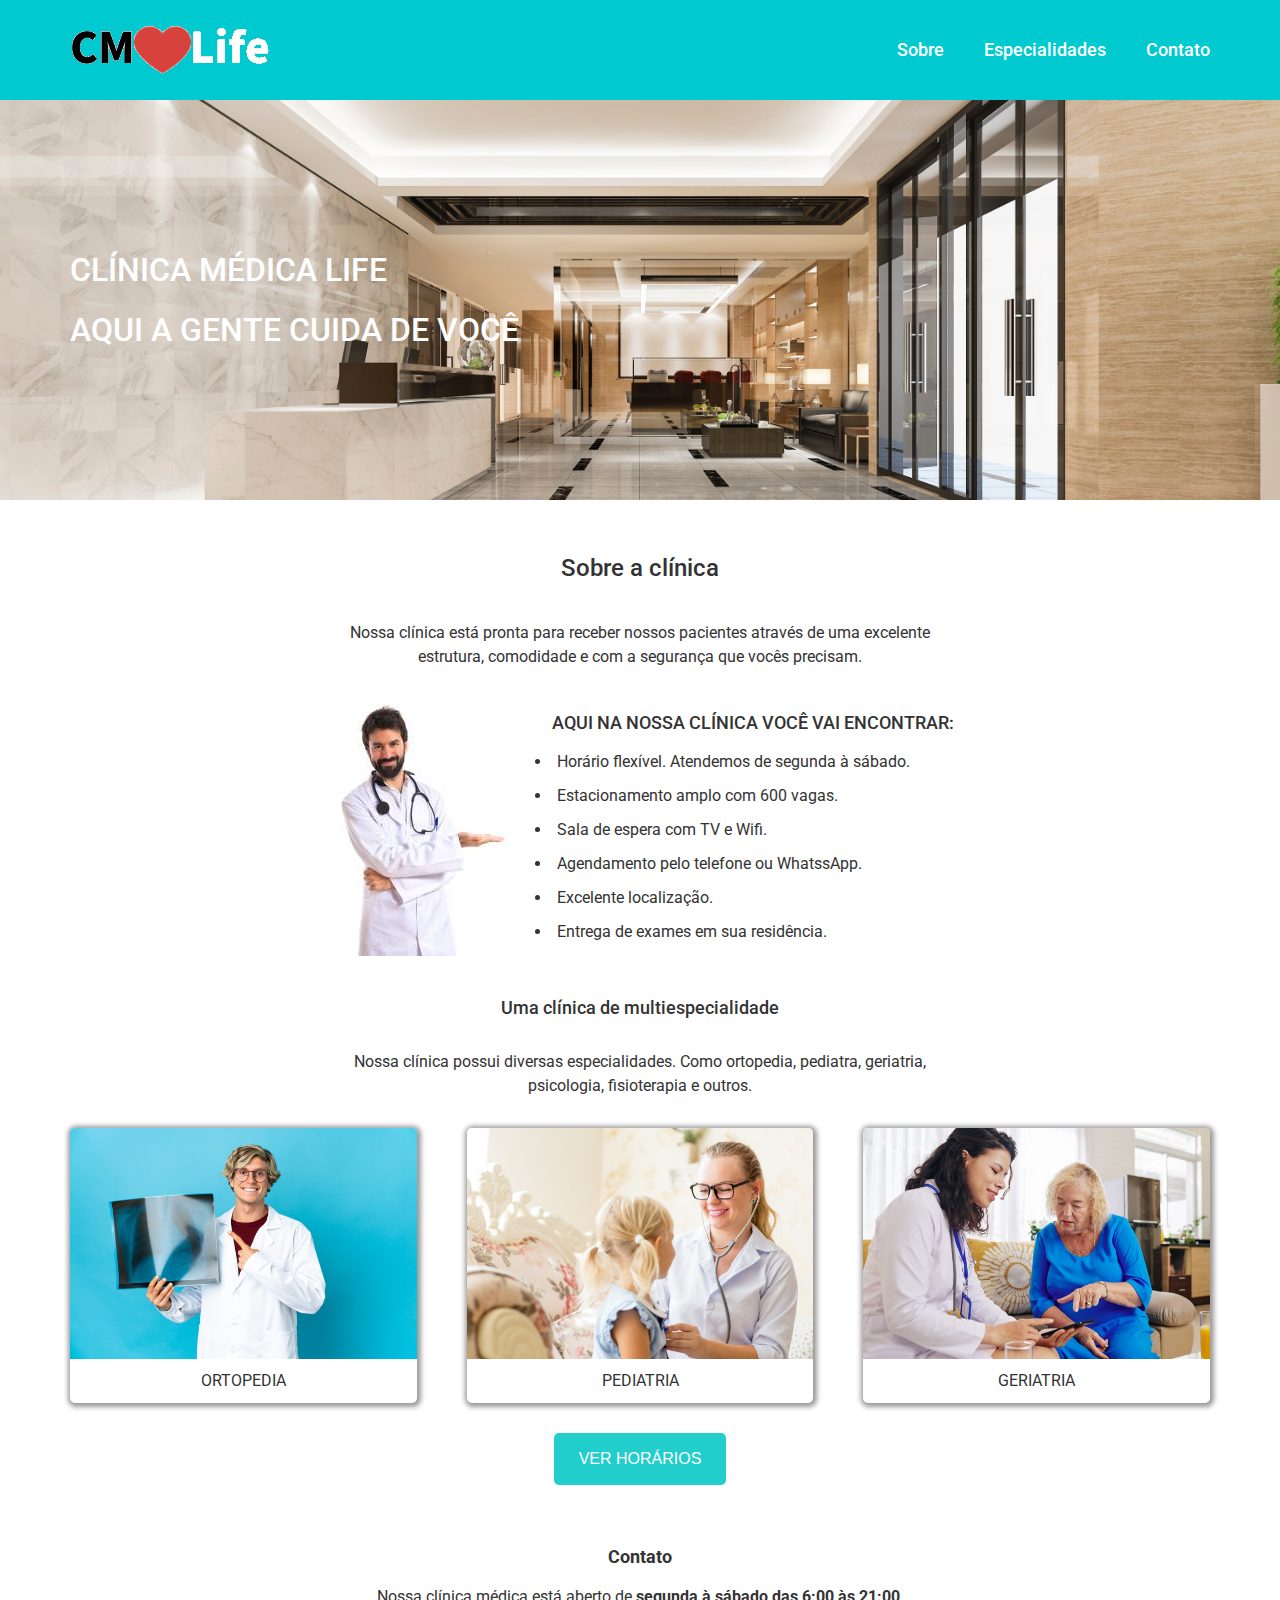
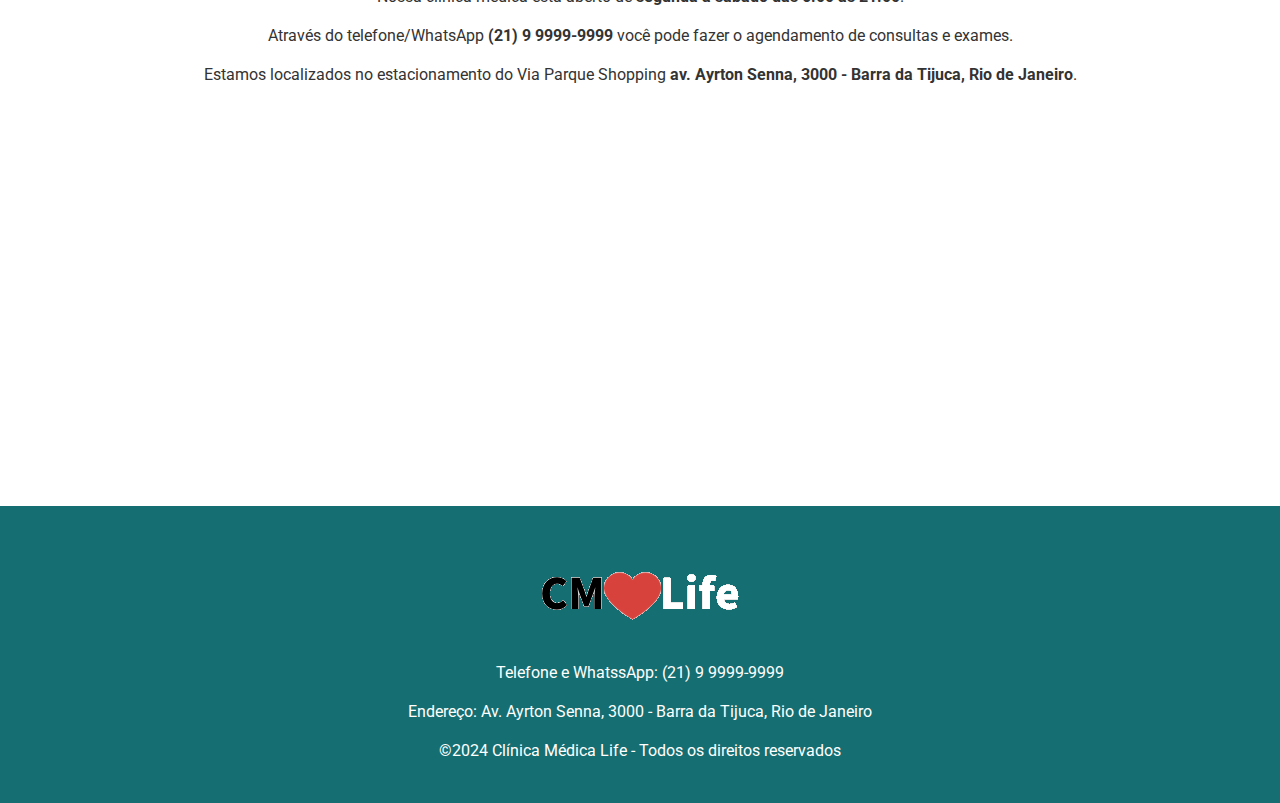
<file: index.html>
<!DOCTYPE html>
<html lang="pt-br">

<head>
  <meta charset="UTF-8">
  <meta name="viewport" content="width=device-width, initial-scale=1.0">
  <meta name="description" content="Projeto Clínica Médica - DevMedia - Portifólio José Gomes">
  <link rel="icon" href="./assets/logo2.png" />
  <link rel="stylesheet" href="./css/styles.css" />
  <title>CMLife - Home</title>
</head>

<body>
  <header class="header-bg">
    <div class="header container">
      <a href="./">
        <img src="./assets/logo.png" alt="Logo CMLife" />
      </a>

      <nav aria-label="primaria">
        <ul class="header-menu font-m">
          <li>
            <a href="#sobre">Sobre</a>
          </li>
          <li>
            <a href="#especialidades">Especialidades</a>
          </li>
          <li>
            <a href="#contato">Contato</a>
          </li>
        </ul>
      </nav>
    </div>
  </header>

  <div class="banner-bg">
    <div class="container banner">
      <h1 class="font-xl cor-0">CLÍNICA MÉDICA LIFE</h1>
      <p class="font-xl cor-0">AQUI A GENTE CUIDA DE VOCÊ</p>
    </div>
  </div>

  <main id="sobre" class="container sobre">
    <h2 class="font-l-b cor-2">Sobre a clínica</h2>
    <p class="font-s cor-2">
      Nossa clínica está pronta para receber nossos pacientes através de uma excelente estrutura, comodidade e com a segurança que vocês precisam.
    </p>
    <div class="sobre-info">
      <img src="./assets/medico.jpg" alt="Médico mostrando a lista" />
      <div>
        <h3 class="cor-2 font-m">AQUI NA NOSSA CLÍNICA VOCÊ VAI ENCONTRAR:</h3>
        <ul>
          <li class="cor-2 font-s">
            Horário flexível. Atendemos de segunda à sábado.
          </li>
          <li class="cor-2 font-s">
            Estacionamento amplo com 600 vagas.
          </li>
          <li class="cor-2 font-s">
            Sala de espera com TV e Wifi.
          </li>
          <li class="cor-2 font-s">
            Agendamento pelo telefone ou WhatssApp.
          </li>
          <li class="cor-2 font-s">
            Excelente localização.
          </li>
          <li class="cor-2 font-s">
            Entrega de exames em sua residência.
          </li>
        </ul>
      </div>
    </div>
  </main>

  <section id="especialidades" class="container especialidades">
    <h2 class="font-m cor-2">Uma clínica de multiespecialidade</h2>
    <p class="font-s cor-2">
      Nossa clínica possui diversas especialidades. Como ortopedia, pediatra, geriatria, psicologia, fisioterapia e outros.
    </p>
    <div class="especialidades-lista">
      <div class="especialidades-card">
        <img src="./assets/ortopedia1.png" alt="Médico segurando raio-x" />
        <h2 class="font-s cor-2">ORTOPEDIA</h2>
      </div>
      <div class="especialidades-card">
        <img src="./assets/pediatra.png" alt="Médica tratando de criança" />
        <h2 class="font-s cor-2">PEDIATRIA</h2>
      </div>
      <div class="especialidades-card">
        <img src="./assets/geriatra.png" alt="Médica atendendo paciente" />
        <h2 class="font-s cor-2">GERIATRIA</h2>
      </div>
    </div>
    <a class="botao cor-0" href="./paginas/especialidades.html">VER HORÁRIOS</a>
  </section>
  <section id="contato" class="container contato">
    <h3 class="font-m-b cor-2">Contato</h3>
    <p class="font-s cor-2">
      Nossa clínica médica está aberto de <span class="font-s-b cor-2">segunda à sábado das 6:00 às 21:00</span>.
    </p>
    <p class="font-s cor-2">
      Através do telefone/WhatsApp <span class="font-s-b cor-2">(21) 9 9999-9999</span> você pode fazer o agendamento de consultas e exames.
    </p>
    <p class="font-s cor-2">
      Estamos localizados no estacionamento do Via Parque Shopping <span class="font-s-b cor-2">av. Ayrton Senna, 3000 - Barra da Tijuca, Rio de Janeiro</span>.
    </p>
    <div>
      <iframe src="https://www.google.com/maps/embed?pb=!1m14!1m8!1m3!1d14692.471710812997!2d-43.3641911!3d-22.9826906!3m2!1i1024!2i768!4f13.1!3m3!1m2!1s0x0%3A0x539cb07246f0e38d!2sVia%20Parque%20Shopping!5e0!3m2!1spt-BR!2sbr!4v1612707978931!5m2!1spt-BR!2sbr" width="100%" height="350" frameborder="0" style="border:0" allowfullscreen></iframe>
    </div>
  </section>
  <footer class="footer-bg">
    <div class="footer">
      <img src="./assets/logo.png" alt="Logo CMLife" />
      <p class="font-s cor-0">
        Telefone e WhatssApp: (21) 9 9999-9999
      </p>
      <p class="font-s cor-0">
        Endereço: Av. Ayrton Senna, 3000 - Barra da Tijuca, Rio de Janeiro
      </p>
      <p class="font-s cor-0">
        &copy;2024 Clínica Médica Life - Todos os direitos reservados
      </p>
    </div>
  </footer>
</body>

</html>
</file>
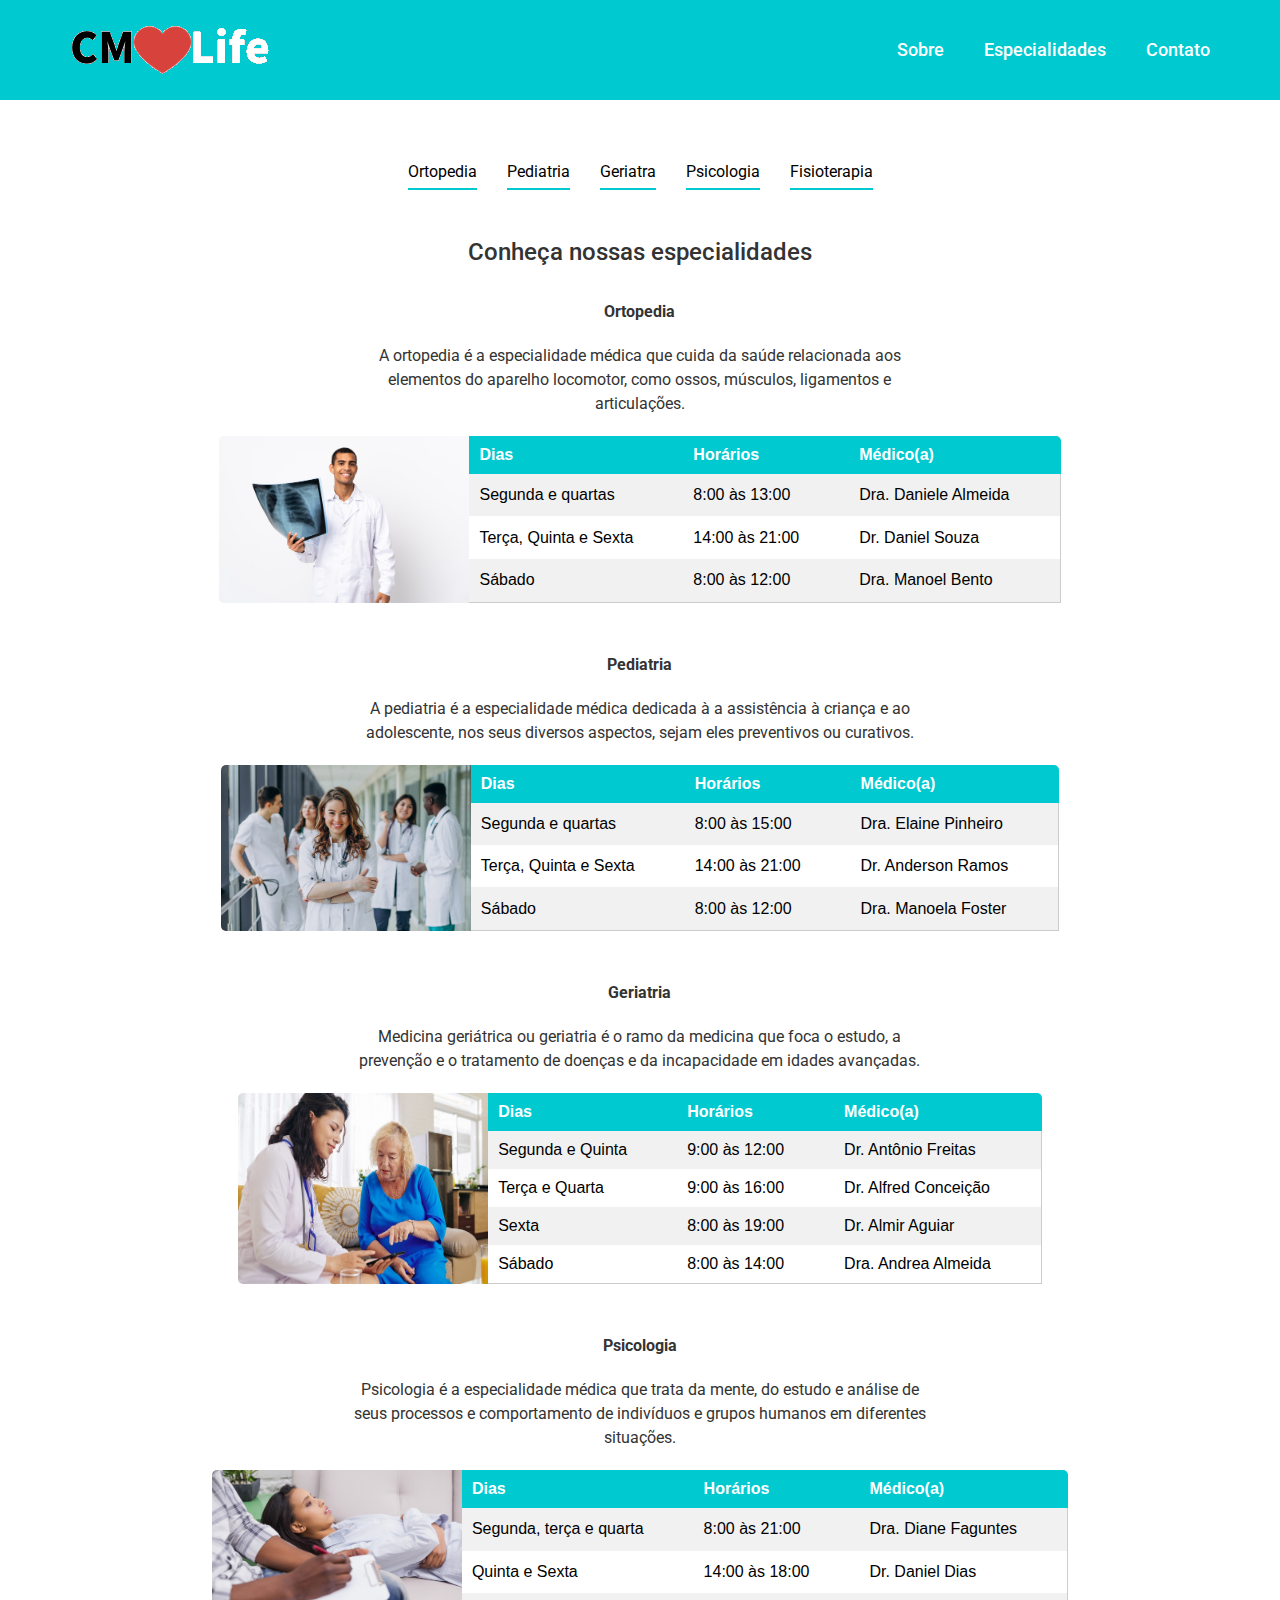
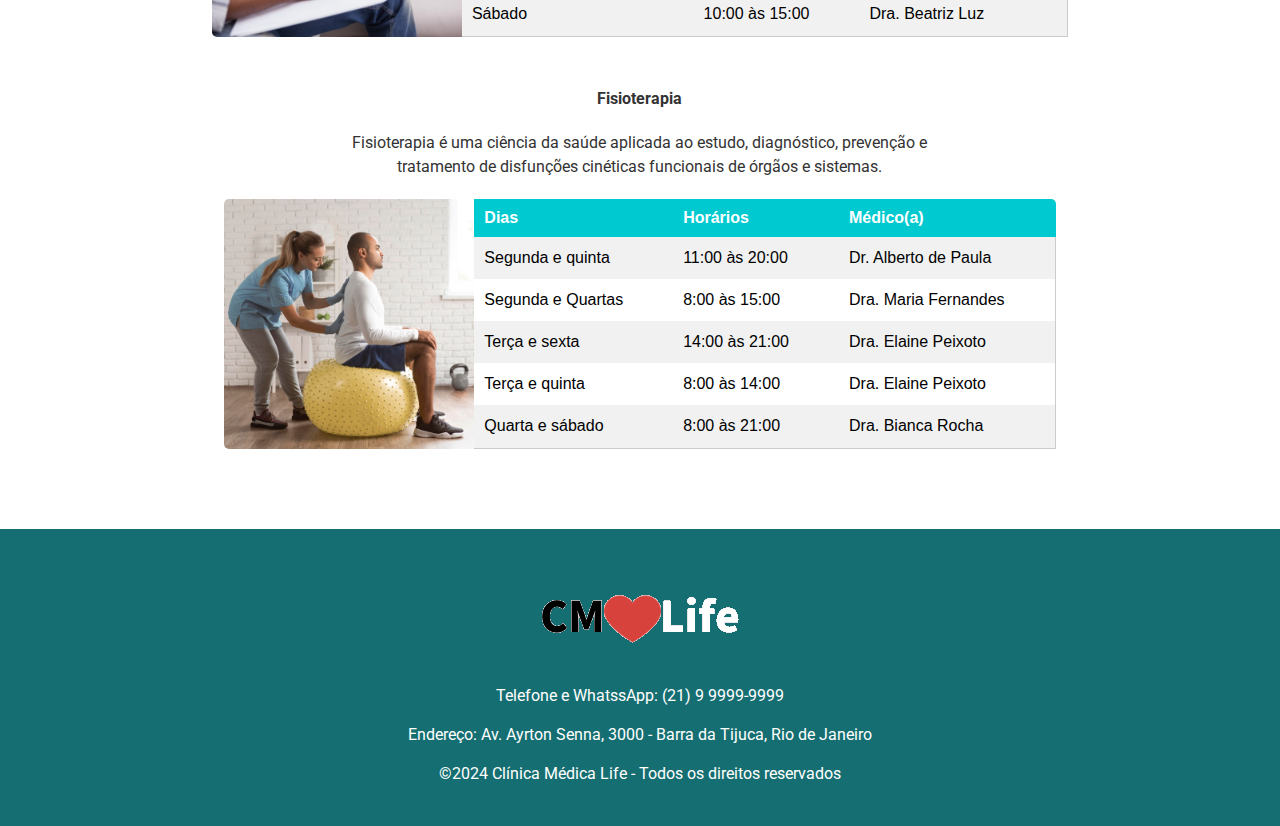
<file: paginas/especialidades.html>
<!DOCTYPE html>
<html lang="pt-br">

<head>
  <meta charset="UTF-8">
  <meta name="viewport" content="width=device-width, initial-scale=1.0">
  <meta name="description" content="Projeto Clínica Médica - DevMedia - Portifólio José Gomes">
  <link rel="icon" href="../assets/logo2.png" />
  <link rel="stylesheet" href="../css/styles.css" />
  <title>CMLife - Home</title>
</head>

<body>
  <header class="header-bg">
    <div class="header container">
      <a href="../">
        <img src="../assets/logo.png" alt="Logo CMLife" />
      </a>

      <nav aria-label="primaria">
        <ul class="header-menu font-m">
          <li>
            <a href="../index.html#sobre">Sobre</a>
          </li>
          <li>
            <a href="../index.html#especialidades">Especialidades</a>
          </li>
          <li>
            <a href="../index.html#contato">Contato</a>
          </li>
        </ul>
      </nav>
    </div>
  </header>

  <section class="container especialidades">
    <ul class="nav-especialidades">
      <li><a class="font-s cor-1" href="#ortopedia">Ortopedia</a></li>
      <li><a class="font-s cor-1" href="#pediatria">Pediatria</a></li>
      <li><a class="font-s cor-1" href="#geriatria">Geriatra</a></li>
      <li><a class="font-s cor-1" href="#psicologia">Psicologia</a></li>
      <li><a class="font-s cor-1" href="#fisioterapia">Fisioterapia</a></li>
    </ul>

    <div class="especialidade">
      <h2 class="font-l-b cor-2">Conheça nossas especialidades</h2>

      <div id="ortopedia" class="especialidade-card">
        <h3 class="font-s-b cor-2">Ortopedia</h3>
        <p class="font-s cor-2">A ortopedia é a especialidade médica que cuida da saúde relacionada aos elementos do aparelho locomotor, como ossos, músculos, ligamentos e articulações.</p>
        <div class="especialidade-info">
          <img src="../assets/ortopedia.png" alt="Médico segurando um raio-x" />
          <table>
            <thead>
              <tr>
                <th>Dias</th>
                <th>Horários</th>
                <th>Médico(a)</th>
              </tr>
            </thead>
            <tbody>
              <tr>
                <td>Segunda e quartas</td>
                <td>8:00 às 13:00</td>
                <td>Dra. Daniele Almeida</td>
              </tr>
              <tr>
                <td>Terça, Quinta e Sexta</td>
                <td>14:00 às 21:00</td>
                <td>Dr. Daniel Souza</td>
              </tr>
              <tr>
                <td>Sábado</td>
                <td>8:00 às 12:00</td>
                <td>Dra. Manoel Bento</td>
              </tr>
            </tbody>
          </table>
        </div>
      </div>

      <div id="pediatria" class="especialidade-card">
        <h3 class="font-s-b cor-2">Pediatria</h3>
        <p class="font-s cor-2">A pediatria é a especialidade médica dedicada à a assistência à criança e ao adolescente, nos seus diversos aspectos, sejam eles preventivos ou curativos.</p>
        <div class="especialidade-info">
          <img src="../assets/pediatra2.png" alt="Médicos sorrindo e conversando com demais médicos" />
          <table>
            <thead>
              <tr>
                <th>Dias</th>
                <th>Horários</th>
                <th>Médico(a)</th>
              </tr>
            </thead>
            <tbody>
              <tr>
                <td>Segunda e quartas</td>
                <td>8:00 às 15:00</td>
                <td>Dra. Elaine Pinheiro</td>
              </tr>
              <tr>
                <td>Terça, Quinta e Sexta</td>
                <td>14:00 às 21:00</td>
                <td>Dr. Anderson Ramos</td>
              </tr>
              <tr>
                <td>Sábado</td>
                <td>8:00 às 12:00</td>
                <td>Dra. Manoela Foster</td>
              </tr>
            </tbody>
          </table>
        </div>
      </div>

      <div id="geriatria" class="especialidade-card">
        <h3 class="font-s-b cor-2">Geriatria</h3>
        <p class="font-s cor-2">Medicina geriátrica ou geriatria é o ramo da medicina que foca o estudo, a prevenção e o tratamento de doenças e da incapacidade em idades avançadas.</p>
        <div class="especialidade-info">
          <img src="../assets/geriatra.png" alt="Médica atendendo paciente" />
          <table>
            <thead>
              <tr>
                <th>Dias</th>
                <th>Horários</th>
                <th>Médico(a)</th>
              </tr>
            </thead>
            <tbody>
              <tr>
                <td>Segunda e Quinta</td>
                <td>9:00 às 12:00</td>
                <td>Dr. Antônio Freitas</td>
              </tr>
              <tr>
                <td>Terça e Quarta</td>
                <td>9:00 às 16:00</td>
                <td>Dr. Alfred Conceição</td>
              </tr>
              <tr>
                <td>Sexta</td>
                <td>8:00 às 19:00</td>
                <td>Dr. Almir Aguiar</td>
              </tr>
              <tr>
                <td>Sábado</td>
                <td>8:00 às 14:00</td>
                <td>Dra. Andrea Almeida</td>
              </tr>
            </tbody>
          </table>
        </div>
      </div>

      <div id="psicologia" class="especialidade-card">
        <h3 class="font-s-b cor-2">Psicologia</h3>
        <p class="font-s cor-2">Psicologia é a especialidade médica que trata da mente, do estudo e análise de seus processos e comportamento de indivíduos e grupos humanos em diferentes situações.</p>
        <div class="especialidade-info">
          <img src="../assets/psicologo.png" alt="Psicologo atendendo paciente" />
          <table>
            <thead>
              <tr>
                <th>Dias</th>
                <th>Horários</th>
                <th>Médico(a)</th>
              </tr>
            </thead>
            <tbody>
              <tr>
                <td>Segunda, terça e quarta</td>
                <td>8:00 às 21:00</td>
                <td>Dra. Diane Faguntes</td>
              </tr>
              <tr>
                <td>Quinta e Sexta</td>
                <td>14:00 às 18:00</td>
                <td>Dr. Daniel Dias</td>
              </tr>
              <tr>
                <td>Sábado</td>
                <td>10:00 às 15:00</td>
                <td>Dra. Beatriz Luz</td>
              </tr>
            </tbody>
          </table>
        </div>
      </div>

      <div id="fisioterapia" class="especialidade-card">
        <h3 class="font-s-b cor-2">Fisioterapia</h3>
        <p class="font-s cor-2">Fisioterapia é uma ciência da saúde aplicada ao estudo, diagnóstico, prevenção e tratamento de disfunções cinéticas funcionais de órgãos e sistemas.</p>
        <div class="especialidade-info">
          <img src="../assets/fisioterapia.png" alt="Fisioterapeuta atendendo paciente" />
          <table>
            <thead>
              <tr>
                <th>Dias</th>
                <th>Horários</th>
                <th>Médico(a)</th>
              </tr>
            </thead>
            <tbody>
              <tr>
                <td>Segunda e quinta</td>
                <td>11:00 às 20:00</td>
                <td>Dr. Alberto de Paula</td>
              </tr>
              <tr>
                <td>Segunda e Quartas</td>
                <td>8:00 às 15:00</td>
                <td>Dra. Maria Fernandes</td>
              </tr>
              <tr>
                <td>Terça e sexta</td>
                <td>14:00 às 21:00</td>
                <td>Dra. Elaine Peixoto</td>
              </tr>
              <tr>
                <td>Terça e quinta</td>
                <td>8:00 às 14:00</td>
                <td>Dra. Elaine Peixoto</td>
              </tr>
              <tr>
                <td>Quarta e sábado</td>
                <td>8:00 às 21:00</td>
                <td>Dra. Bianca Rocha</td>
              </tr>
            </tbody>
          </table>
        </div>
      </div>
    </div>
  </section>

  <footer class="footer-bg">
    <div class="footer">
      <img src="../assets/logo.png" alt="Logo CMLife" />
      <p class="font-s cor-0">
        Telefone e WhatssApp: (21) 9 9999-9999
      </p>
      <p class="font-s cor-0">
        Endereço: Av. Ayrton Senna, 3000 - Barra da Tijuca, Rio de Janeiro
      </p>
      <p class="font-s cor-0">
        &copy;2024 Clínica Médica Life - Todos os direitos reservados
      </p>
    </div>
  </footer>
</body>

</html>
</file>
<file: css/styles.css>
/* Globais */
@import url("./global/header.css");
@import url("./global/footer.css");
@import url("./global/global.css");
@import url("./utilidades/cores.css");
@import url("./utilidades/tipografia.css");

/* Banner */
@import url("./banner/banner.css");

/* Sobre */
@import url("./sobre/sobre.css");

/* Especialidades */
@import url("./especialidades/especialidades.css");
@import url("./especialidades/especialidade.css");

/* Contato */
@import url("./contato/contato.css");
</file>
